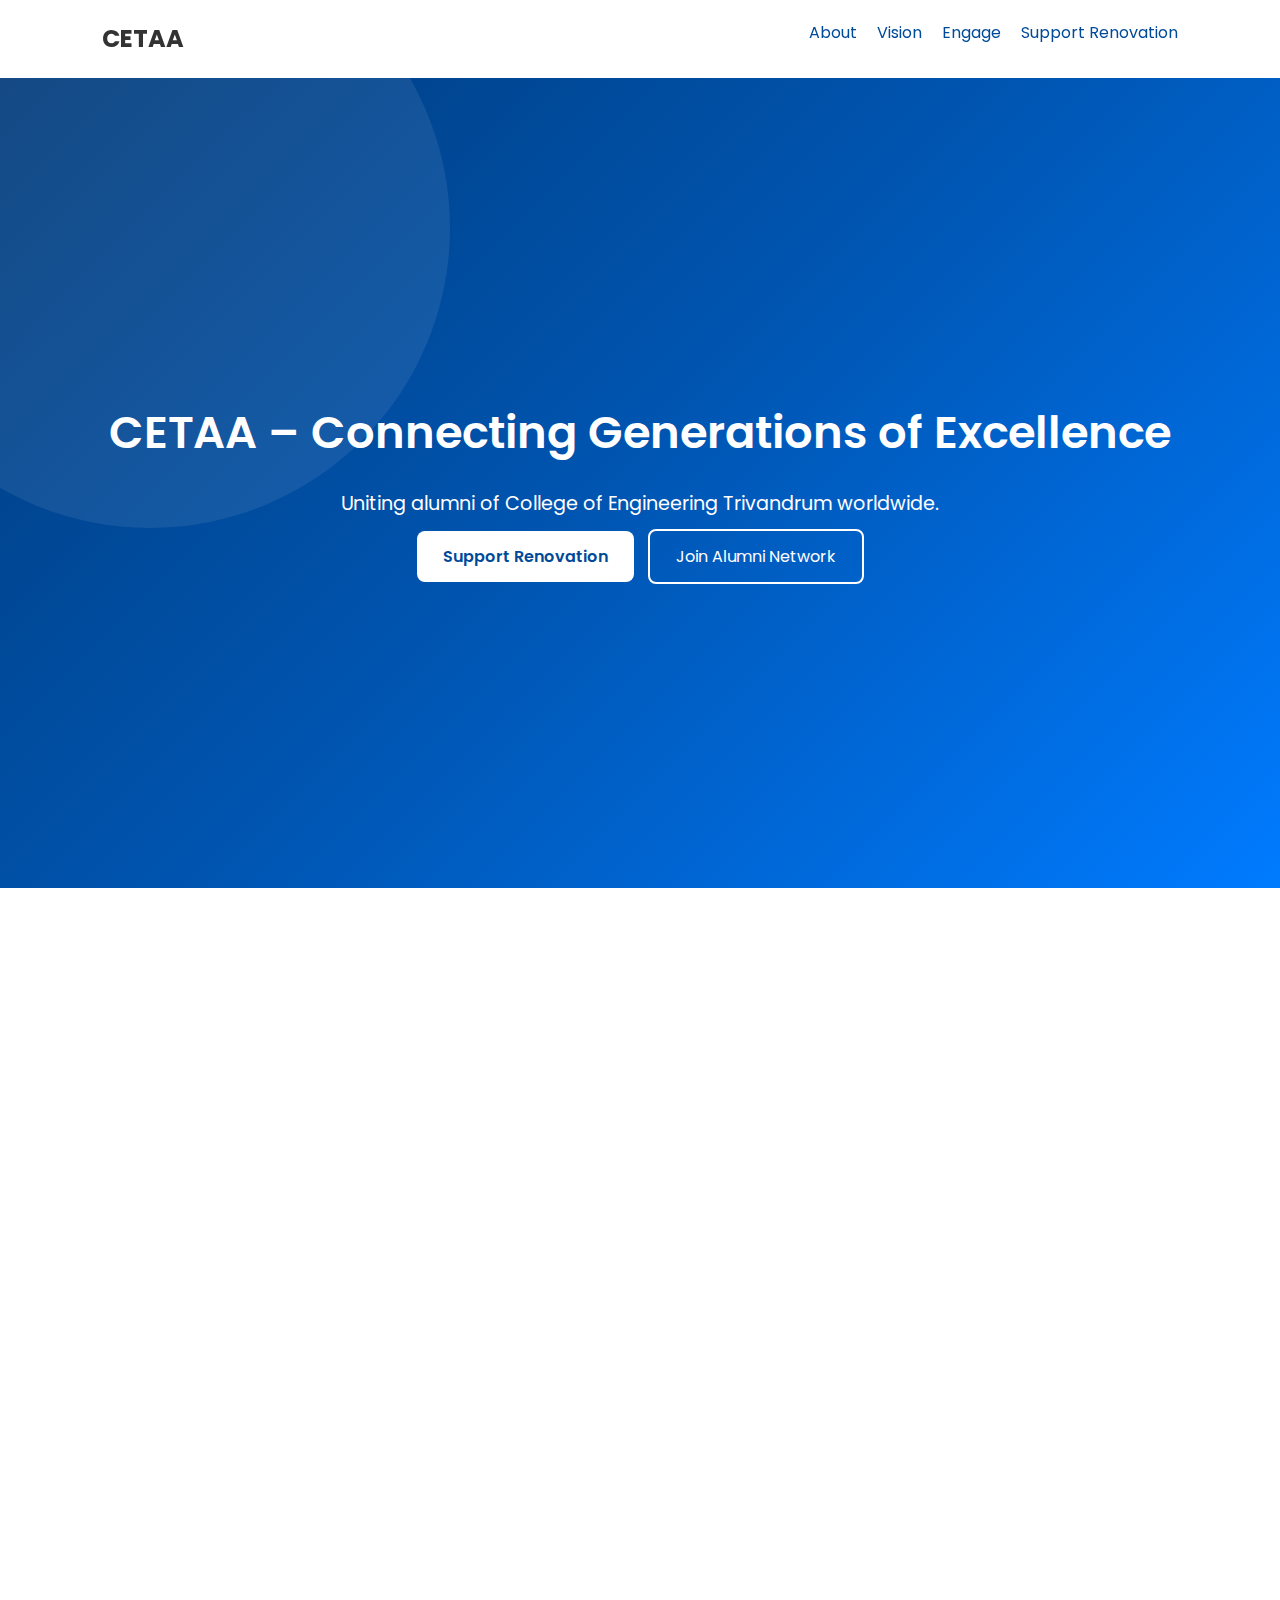
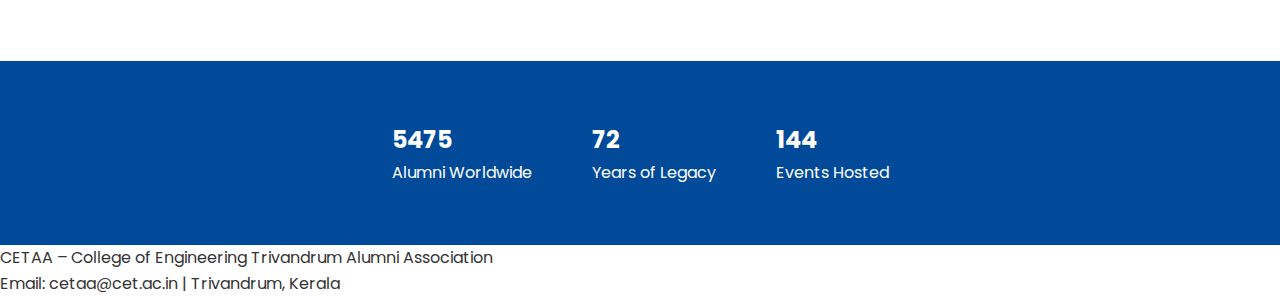
<file: index.html>
<!DOCTYPE html>
<html lang="en">
<head>
<meta charset="UTF-8">
<meta name="viewport" content="width=device-width,initial-scale=1.0">
<title>CETAA – Connecting Generations</title>

<link rel="stylesheet" href="style.css">
<link href="https://fonts.googleapis.com/css2?family=Poppins:wght@300;400;600&display=swap" rel="stylesheet">
</head>

<body>

<header>
  <nav class="navbar">
    <h2>CETAA</h2>
    <ul>
      <li><a href="#about">About</a></li>
      <li><a href="#vision">Vision</a></li>
      <li><a href="#engage">Engage</a></li>
      <li><a href="renovation.html" class="btn-nav">Support Renovation</a></li>
    </ul>
  </nav>
</header>

<!-- HERO -->
<section class="hero">
  <h1 class="fade">CETAA – Connecting Generations of Excellence</h1>
  <p class="fade">Uniting alumni of College of Engineering Trivandrum worldwide.</p>

  <div class="hero-buttons fade">
    <a href="renovation.html" class="btn-primary">Support Renovation</a>
    <a href="#" class="btn-secondary">Join Alumni Network</a>
  </div>
</section>

<!-- ABOUT -->
<section id="about" class="section reveal">
  <h2>About CETAA</h2>
  <p>
    CETAA strengthens lifelong connections among alumni, fostering collaboration,
    mentorship, and institutional development. Together, we preserve legacy while
    building the future of CET.
  </p>
</section>

<!-- VISION -->
<section id="vision" class="section alt reveal">
  <h2>Vision & Mission</h2>
  <div class="grid-2">
    <div>
      <h3>Vision</h3>
      <p>To build a globally connected alumni ecosystem supporting innovation and excellence.</p>
    </div>
    <div>
      <h3>Mission</h3>
      <p>Empower students, strengthen alumni bonds, and contribute to campus growth initiatives.</p>
    </div>
  </div>
</section>

<!-- ENGAGEMENT -->
<section id="engage" class="section reveal">
  <h2>Alumni Engagement</h2>

  <div class="cards">
    <div class="card">🎓 Alumni Events</div>
    <div class="card">🤝 Networking</div>
    <div class="card">🧠 Mentorship Programs</div>
  </div>
</section>

<!-- COUNTERS -->
<section class="counters">
  <div class="counter-box">
    <h2 class="counter" data-target="15000">0</h2>
    <p>Alumni Worldwide</p>
  </div>

  <div class="counter-box">
    <h2 class="counter" data-target="85">0</h2>
    <p>Years of Legacy</p>
  </div>

  <div class="counter-box">
    <h2 class="counter" data-target="300">0</h2>
    <p>Events Hosted</p>
  </div>
</section>

<footer>
  <p>CETAA – College of Engineering Trivandrum Alumni Association</p>
  <p>Email: cetaa@cet.ac.in | Trivandrum, Kerala</p>
</footer>

<script src="script.js"></script>
</body>
</html>
</file>
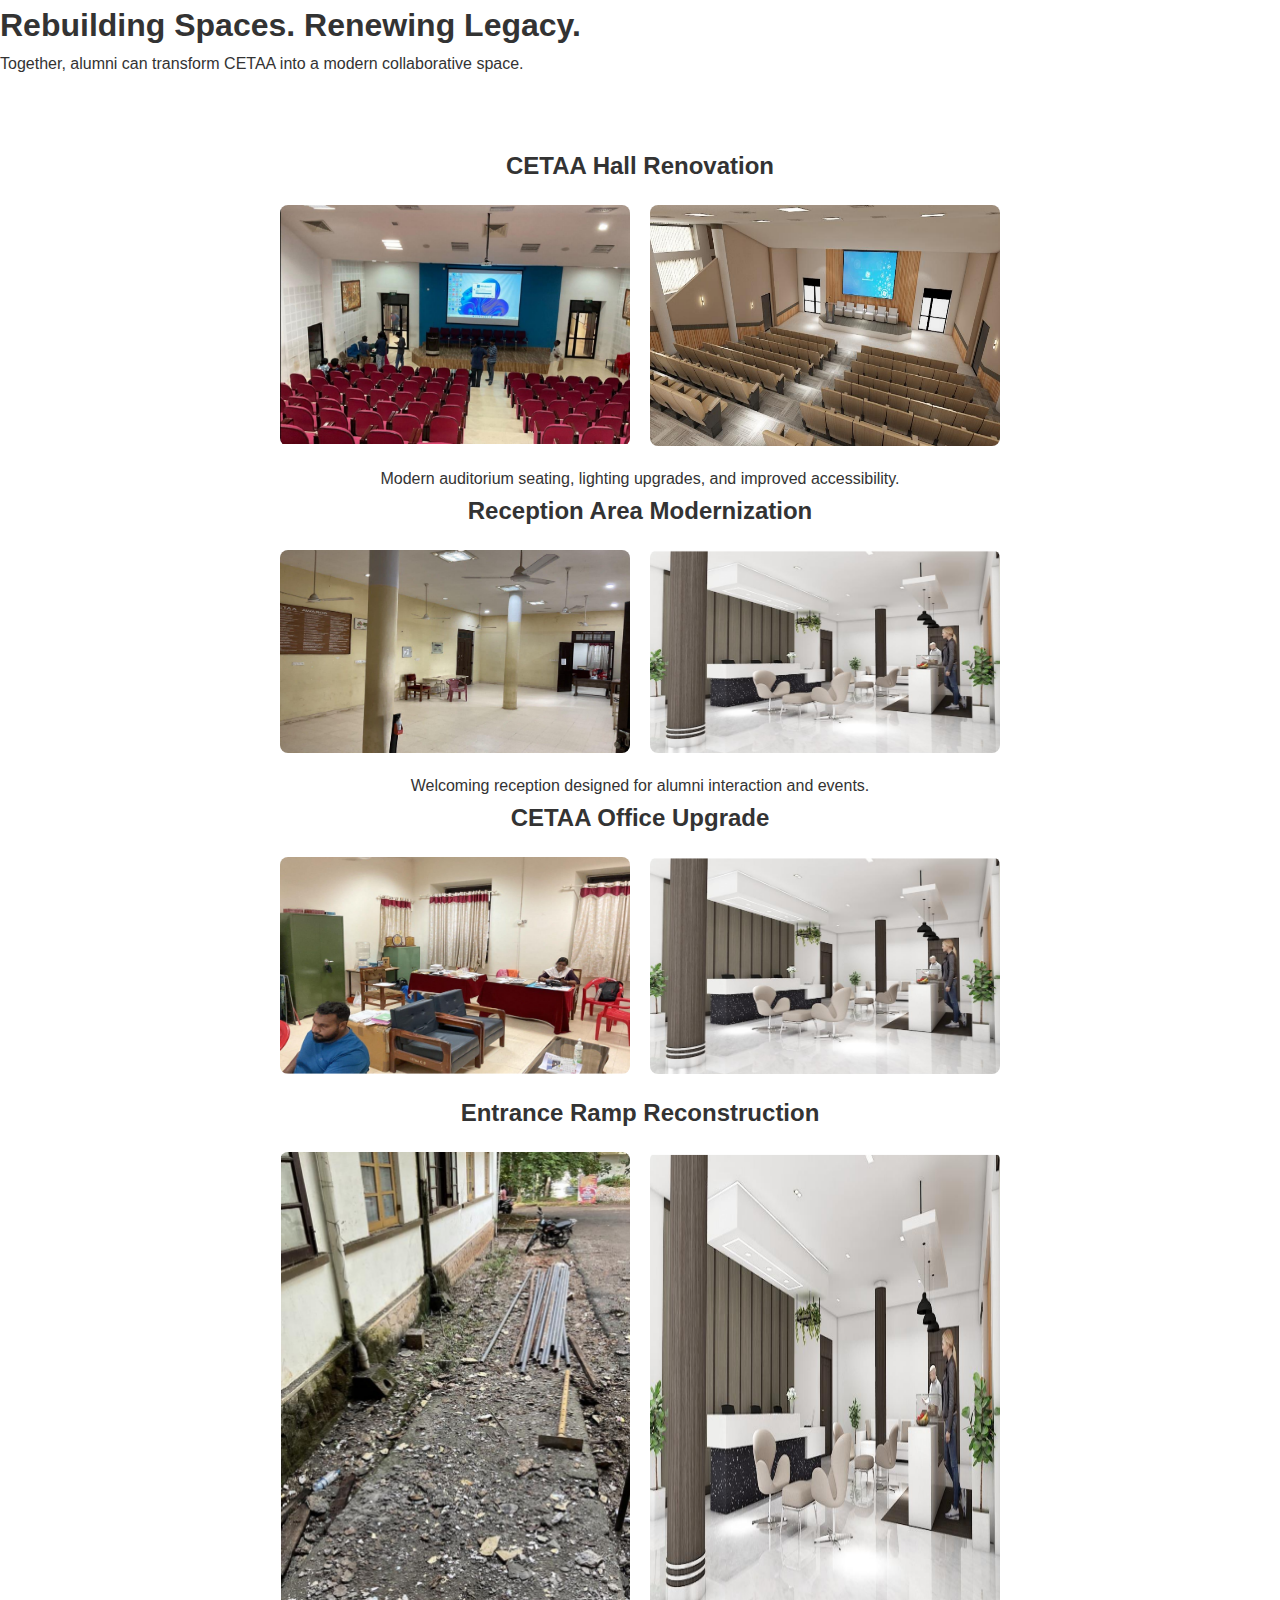
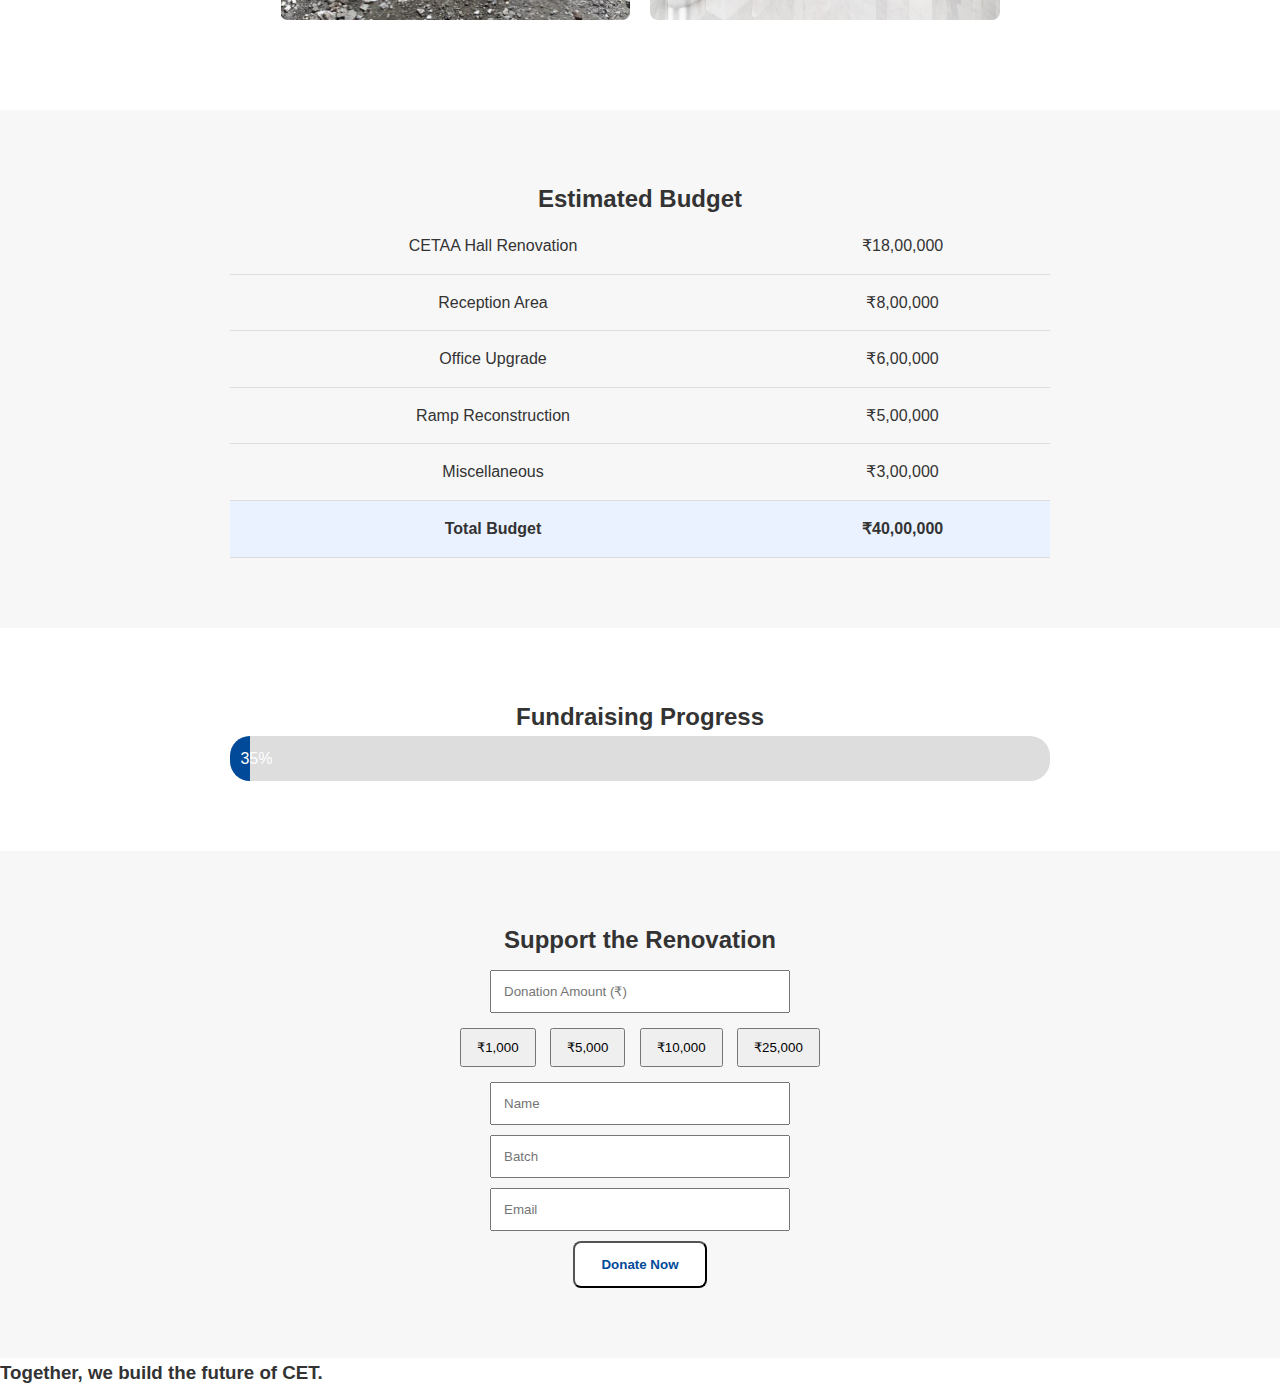
<file: renovation.html>
<!DOCTYPE html>
<html lang="en">
<head>
<meta charset="UTF-8">
<meta name="viewport" content="width=device-width,initial-scale=1.0">
<title>CETAA Renovation</title>
<link rel="stylesheet" href="style.css">
</head>

<body>

<header class="sub-header">
  <h1>Rebuilding Spaces. Renewing Legacy.</h1>
  <p>Together, alumni can transform CETAA into a modern collaborative space.</p>
</header>

<!-- GALLERY -->
<section class="section">

<h2>CETAA Hall Renovation</h2>
<div class="gallery">
  <img src="images/hall-before.jpg">
  <img src="images/hall-after.jpg">
</div>
<p>Modern auditorium seating, lighting upgrades, and improved accessibility.</p>

<h2>Reception Area Modernization</h2>
<div class="gallery">
  <img src="images/reception-before.jpg">
  <img src="images/reception-after.jpg">
</div>
<p>Welcoming reception designed for alumni interaction and events.</p>

<h2>CETAA Office Upgrade</h2>
<div class="gallery">
  <img src="images/office-before.jpg">
  <img src="images/reception-after.jpg">
</div>

<h2>Entrance Ramp Reconstruction</h2>
<div class="gallery">
  <img src="images/ramp-before.jpg">
  <img src="images/reception-after.jpg">
</div>

</section>

<!-- COST TABLE -->
<section class="section alt">
<h2>Estimated Budget</h2>

<table class="cost-table">
<tr><td>CETAA Hall Renovation</td><td>₹18,00,000</td></tr>
<tr><td>Reception Area</td><td>₹8,00,000</td></tr>
<tr><td>Office Upgrade</td><td>₹6,00,000</td></tr>
<tr><td>Ramp Reconstruction</td><td>₹5,00,000</td></tr>
<tr><td>Miscellaneous</td><td>₹3,00,000</td></tr>
<tr class="total"><td>Total Budget</td><td>₹40,00,000</td></tr>
</table>
</section>

<!-- PROGRESS BAR -->
<section class="section">
<h2>Fundraising Progress</h2>
<div class="progress-container">
  <div class="progress-bar" id="progressBar">35%</div>
</div>
</section
>

</section>

<!-- DONATION FORM -->
<section class="section alt">
<h2>Support the Renovation</h2>

<div class="donation">
<input type="number" placeholder="Donation Amount (₹)">
<div class="preset">
<button>₹1,000</button>
<button>₹5,000</button>
<button>₹10,000</button>
<button>₹25,000</button>
</div>

<input type="text" placeholder="Name">
<input type="text" placeholder="Batch">
<input type="email" placeholder="Email">

<button id="donateBtn" class="btn-primary">Donate Now</button>
</div>
</section>

<footer>
<h3>Together, we build the future of CET.</h3>
</footer>

<!-- MODAL -->
<div id="thankModal" class="modal">
<div class="modal-content">
<p>Thank you for supporting CETAA!</p>
<button onclick="closeModal()">Close</button>
</div>
</div>

<script src="script.js"></script>
</body>
</html>
</file>
<file: style.css>
*{
margin:0;
padding:0;
box-sizing:border-box;
font-family:'Poppins',sans-serif;
}
.logo img{
height:50px;
object-fit:contain;
}

body{
line-height:1.6;
color:#333;
}

.navbar{
display:flex;
justify-content:space-between;
padding:20px 8%;
background:white;
position:sticky;
top:0;
box-shadow:0 2px 10px rgba(0,0,0,.05);
}

.navbar ul{
display:flex;
gap:20px;
list-style:none;
}

a{text-decoration:none;color:#004a99;}

.hero{
height:90vh;
display:flex;
flex-direction:column;
justify-content:center;
align-items:center;
text-align:center;
color:white;
padding:0 20px;

/* Modern CET blue gradient */
background:linear-gradient(
135deg,
#003a7a,
#0056b3,
#007bff
);

position:relative;
overflow:hidden;
}

/* soft animated glow */
.hero::before{
content:"";
position:absolute;
width:600px;
height:600px;
background:rgba(255,255,255,0.08);
border-radius:50%;
top:-150px;
left:-150px;
animation:float 8s ease-in-out infinite;
}

@keyframes float{
0%{transform:translateY(0);}
50%{transform:translateY(30px);}
100%{transform:translateY(0);}
}

.hero h1{
font-size:2.8rem;
font-weight:600;
margin-bottom:20px;
}

.hero p{
font-size:1.2rem;
margin-bottom:25px;
opacity:0.9;
}




.btn-primary{
background:white;
color:#004a99;
padding:14px 26px;
border-radius:8px;
font-weight:600;
transition:.3s;
}

.btn-primary:hover{
transform:translateY(-4px);
box-shadow:0 10px 20px rgba(0,0,0,.2);
}

.btn-secondary{
border:2px solid white;
color:white;
padding:14px 26px;
border-radius:8px;
margin-left:10px;
transition:.3s;
}

.btn-secondary:hover{
background:white;
color:#004a99;
}


.section{
padding:70px 10%;
text-align:center;
}

.alt{background:#f7f7f7;}

.cards{
display:flex;
gap:20px;
justify-content:center;
flex-wrap:wrap;
}

.card{
padding:25px;
background:white;
box-shadow:0 5px 15px rgba(0,0,0,.08);
border-radius:10px;
transition:.3s;
}

.card:hover{
transform:translateY(-6px);
}

.counters{
display:flex;
justify-content:center;
gap:60px;
padding:60px;
background:#004a99;
color:white;
}

.gallery{
display:flex;
gap:20px;
flex-wrap:wrap;
justify-content:center;
margin:20px 0;
}

.gallery img{
width:350px;
border-radius:8px;
}

.cost-table{
margin:auto;
border-collapse:collapse;
width:80%;
}

.cost-table td{
padding:15px;
border-bottom:1px solid #ddd;
}

.total{
font-weight:bold;
background:#eaf2ff;
}

.progress-container{
width:80%;
background:#ddd;
margin:auto;
border-radius:20px;
overflow:hidden;
}

.progress-bar{
width:0;
padding:10px;
background:#004a99;
color:white;
text-align:center;
}

.donation input{
display:block;
margin:10px auto;
padding:12px;
width:300px;
}

.preset button{
margin:5px;
padding:10px 15px;
}

.modal{
display:none;
position:fixed;
top:0;
left:0;
width:100%;
height:100%;
background:rgba(0,0,0,.5);
justify-content:center;
align-items:center;
}

.modal-content{
background:white;
padding:30px;
border-radius:10px;
animation:fadeIn .4s;
}

@keyframes fadeIn{
from{opacity:0;transform:scale(.8);}
to{opacity:1;}
}

/* Reveal animation */
.reveal{
opacity:0;
transform:translateY(40px);
transition:1s;
}
.reveal.active{
opacity:1;
transform:translateY(0);
}

/* Responsive */
@media(max-width:768px){
.hero h1{font-size:1.8rem;}
.counters{flex-direction:column;}
}
.fade{
opacity:0;
transform:translateY(30px);
transition:1s;
}
</file>
